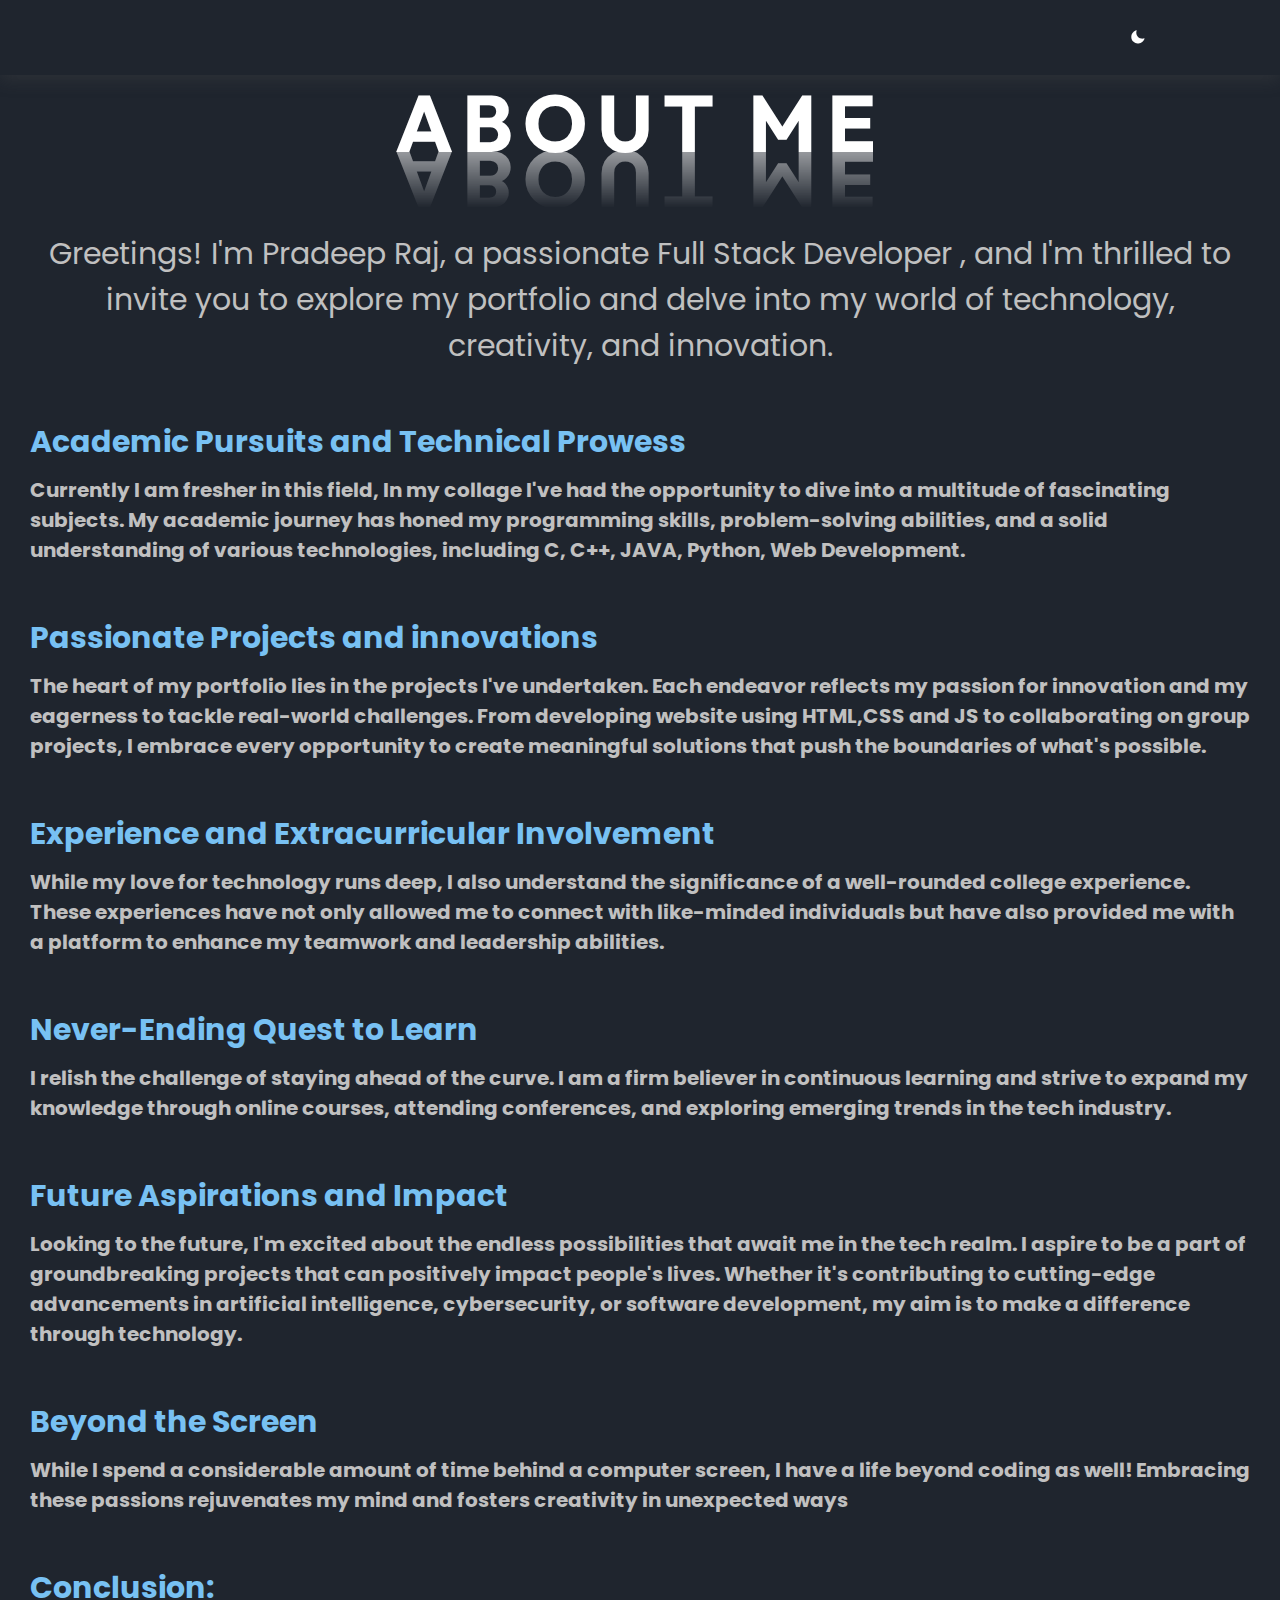
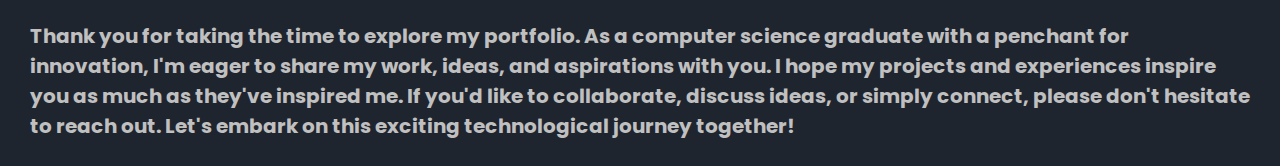
<file: about.html>
<!DOCTYPE html>
<html lang="en">
<head>
    <meta charset="UTF-8">
    <meta name="viewport" content="width=device-width, initial-scale=1.0">
    <link rel="stylesheet" href="about.css">
    <title>Pradeep Raj Portfolio</title>
    <link href="https://unpkg.com/boxicons@2.1.4/css/boxicons.min.css" rel="stylesheet">
</head>
<body class="dark-mode">
<header class="container">
    <div class="page-header">
        <div class="logo">
            <a href="#"></a>
        </div>
        <input type="checkbox" id="click" style="visibility: hidden;">
        <label for="click" class="mainicon">
            <div class="menu" style="display: none;">
                <i class="bx bx-menu"></i>
            </div>
        </label>
   <ul>
    <li>
      <a href="index.html"  style="--navAni:1">Home</a>
    </li>
    <li>
      <a href="#" class="active" style="--navAni:2">About</a>
    </li>
    <li>
      <a href="skills.html" style="--navAni:3">Skills</a>
    </li>
    <li>
      <a href="project.html" style="--navAni:4">Projects</a>
    </li>
    <li>
      <a href="contact.html" style="--navAni:5">Contact</a>
    </li>
   </ul>
   <label class="mode">
    <input type="checkbox" id="darkModeToggle">
    <i class="bx bxs-moon">  
    </i>
   </label>
  </div>
</header>
<div>
    <h2 class="text">ABOUT ME</h2>
</div>
        <div class="greetings" style="padding: 5px;margin: 25px">
            <p class="intro">
          Greetings! I'm Pradeep Raj, a passionate Full Stack Developer ,
          and I'm thrilled to invite you to explore my portfolio and delve into
          my world of technology, creativity, and innovation.
            </p>
            <h2 class="heading"> Academic Pursuits and Technical Prowess</h2>
            <p class="desc">       
          Currently I am  fresher in this field, In my collage  I've had the opportunity to dive into a
          multitude of fascinating subjects. My academic journey has honed my
          programming skills, problem-solving abilities, and a solid
          understanding of various technologies, including C, C++, JAVA, Python,
          Web Development.
            </p>
            <h2 class="heading"> Passionate Projects and innovations</h2>
            <p class="desc">      
          The heart of my portfolio lies in the projects I've undertaken. Each
          endeavor reflects my passion for innovation and my eagerness to tackle
          real-world challenges. From developing website using HTML,CSS and JS to collaborating on group
          projects, I embrace every opportunity to create meaningful solutions that push the boundaries of what's
          possible.
            </p>
            <h2 class="heading"> Experience and Extracurricular Involvement</h2>
            <p class="desc">    
          While my love for technology runs deep, I also understand the
          significance of a well-rounded college experience. These experiences
          have not only allowed me to connect with like-minded individuals but
          have also provided me with a platform to enhance my teamwork and
          leadership abilities.
            </p>
            <h2 class="heading">Never-Ending Quest to Learn </h2>
            <p class="desc">
           I relish the challenge of staying ahead of the curve. I am a firm believer in
          continuous learning and strive to expand my knowledge through online
          courses, attending conferences, and exploring emerging trends in the
          tech industry.
            </p>
           <h2 class="heading">Future Aspirations and Impact</h2>
           <p class="desc">           
          Looking to the future, I'm excited about the endless possibilities
          that await me in the tech realm. I aspire to be a part of
          groundbreaking projects that can positively impact people's lives.
          Whether it's contributing to cutting-edge advancements in artificial
          intelligence, cybersecurity, or software development, my aim is to
          make a difference through technology.
           </p>
           <h2 class="heading">Beyond the Screen</h2>
           <p class="desc">       
          While I spend a considerable amount of time behind a computer screen,
          I have a life beyond coding as well!
          Embracing these passions rejuvenates my mind and fosters creativity in
          unexpected ways
           </p>
           
        <h2 class="heading">Conclusion:</h2> 
        <p class="desc">            
          Thank you for taking the time to explore my portfolio. As a computer science graduate with a penchant for innovation, I'm eager to share my
          work, ideas, and aspirations with you. I hope my projects and
          experiences inspire you as much as they've inspired me. If you'd like
          to collaborate, discuss ideas, or simply connect, please don't
          hesitate to reach out. Let's embark on this exciting technological
          journey together!        
        </p> 
        </div>
<script>
      const darkModeToggle = document.getElementById('darkModeToggle');
        const body = document.body;
        const isDarkMode = localStorage.getItem('darkMode') === 'enabled';
        if (isDarkMode) {
            body.classList.add('dark-mode');
            darkModeToggle.checked = true;
        }
        darkModeToggle.addEventListener('change', () => {
            if (darkModeToggle.checked) {
                body.classList.add('dark-mode');
                localStorage.setItem('darkMode', 'enabled');
            } else {
                body.classList.remove('dark-mode');
                localStorage.setItem('darkMode', 'disabled');
            }
        });
</script>
</body>
</html>
</file>
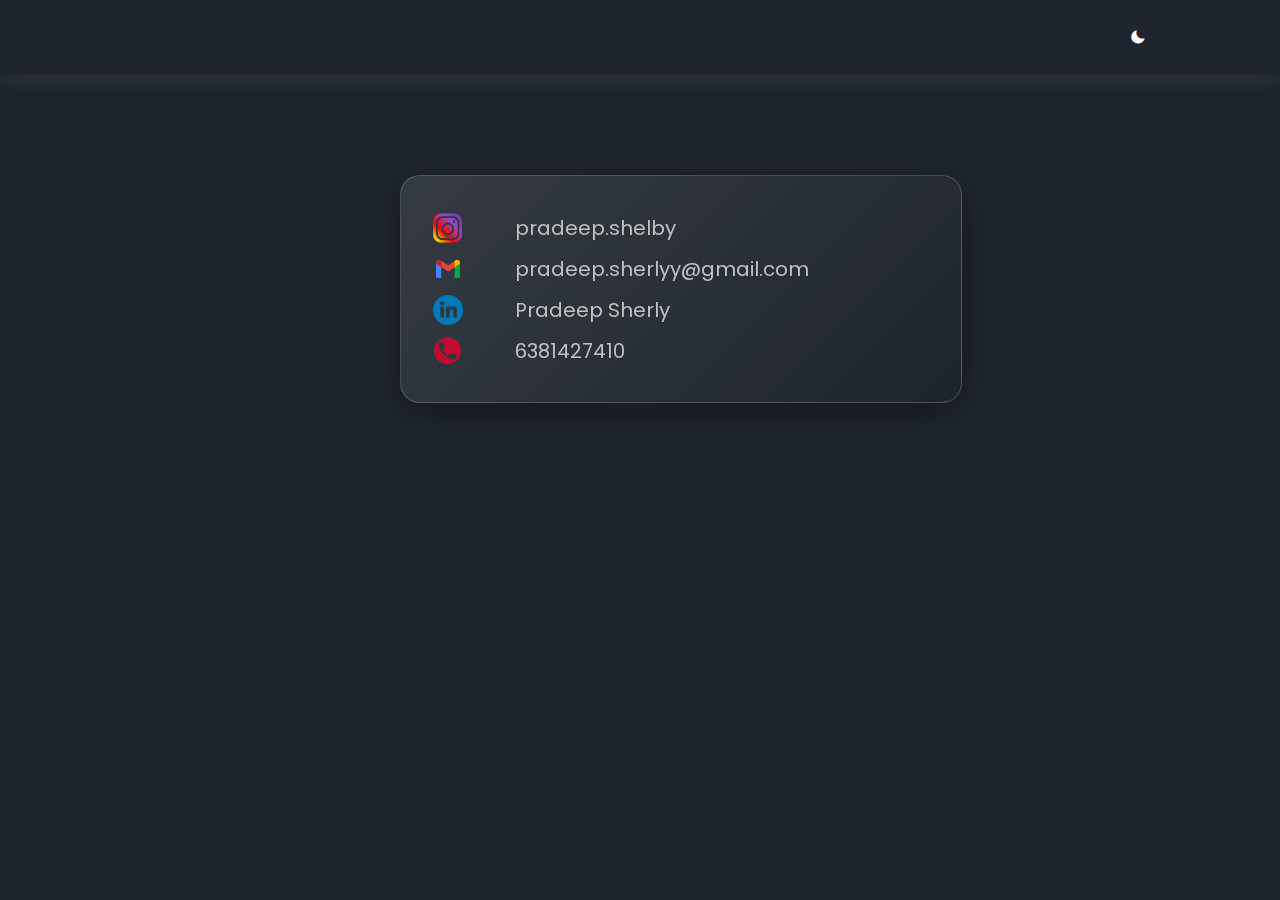
<file: contact.html>
<!DOCTYPE html>
<html lang="en">
<head>
    <meta charset="UTF-8">
    <meta name="viewport" content="width=device-width, initial-scale=1.0">
    <link rel="stylesheet" href="about.css">
    <title>Pradeep Raj Portfolio</title>
    <link href="https://unpkg.com/boxicons@2.1.4/css/boxicons.min.css" rel="stylesheet">
    <link rel="stylesheet" href="contact.css">
</head>
<body class="dark-mode">
<header class="container">
    <div class="page-header">
        <div class="logo">
            <a href="#"></a>
        </div>
        <input type="checkbox" id="click" style="visibility: hidden;">
        <label for="click" class="mainicon">
            <div class="menu" style="display: none;">
                <i class="bx bx-menu"></i>
            </div>
        </label>
   <ul>
    <li>
      <a href="index.html"  style="--navAni:1">Home</a>
    </li>
    <li>
      <a href="about.html"  style="--navAni:2">About</a>
    </li>
    <li>
      <a href="skills.html" style="--navAni:3">Skills</a>
    </li>
    <li>
      <a href="project.html" style="--navAni:4">Projects</a>
    </li>
    <li>
      <a href="#" class="active" style="--navAni:5">Contact</a>
    </li>
   </ul>
   <label class="mode">
    <input type="checkbox" id="darkModeToggle">
    <i class="bx bxs-moon">  
    </i>
   </label>
  </div>
</header>
<div class="glass">
    <table>
        <tbody>
            <tr>
                <td>
                    <img src="instagram.png" alt="">
                </td>
                <td>
                    <a href="https://www.instagram.com/pradeep.shelby?igsh=MXByc3FsdjA3eHJyOA==">pradeep.shelby</a>
                </td>
            </tr>
            <tr>
                <td>
                    <img src="gmail.png" alt="">
                </td>
                <td>
                    <a href="mailto:">pradeep.sherlyy@gmail.com</a>
                </td>
            </tr>
            <tr>
                <td>
                    <img src="linkedin.png" alt="">
                </td>
                <td>
                    <a href="https://www.linkedin.com/in/pradeep-sherly-1971102a1?utm_source=share&utm_campaign=share_via&utm_content=profile&utm_medium=android_app">Pradeep Sherly</a>
                </td>
            </tr>
            <tr>
                <td>
                    <img src="mobile.png" alt="">
                </td>
                <td>
                    <a href="">6381427410</a>
                </td>
            </tr>
        </tbody>
    </table>
</div>
<script>
      const darkModeToggle = document.getElementById('darkModeToggle');
        const body = document.body;
        const isDarkMode = localStorage.getItem('darkMode') === 'enabled';
        if (isDarkMode) {
            body.classList.add('dark-mode');
            darkModeToggle.checked = true;
        }
        darkModeToggle.addEventListener('change', () => {
            if (darkModeToggle.checked) {
                body.classList.add('dark-mode');
                localStorage.setItem('darkMode', 'enabled');
            } else {
                body.classList.remove('dark-mode');
                localStorage.setItem('darkMode', 'disabled');
            }
        });
</script>
</body>
</html>
</file>
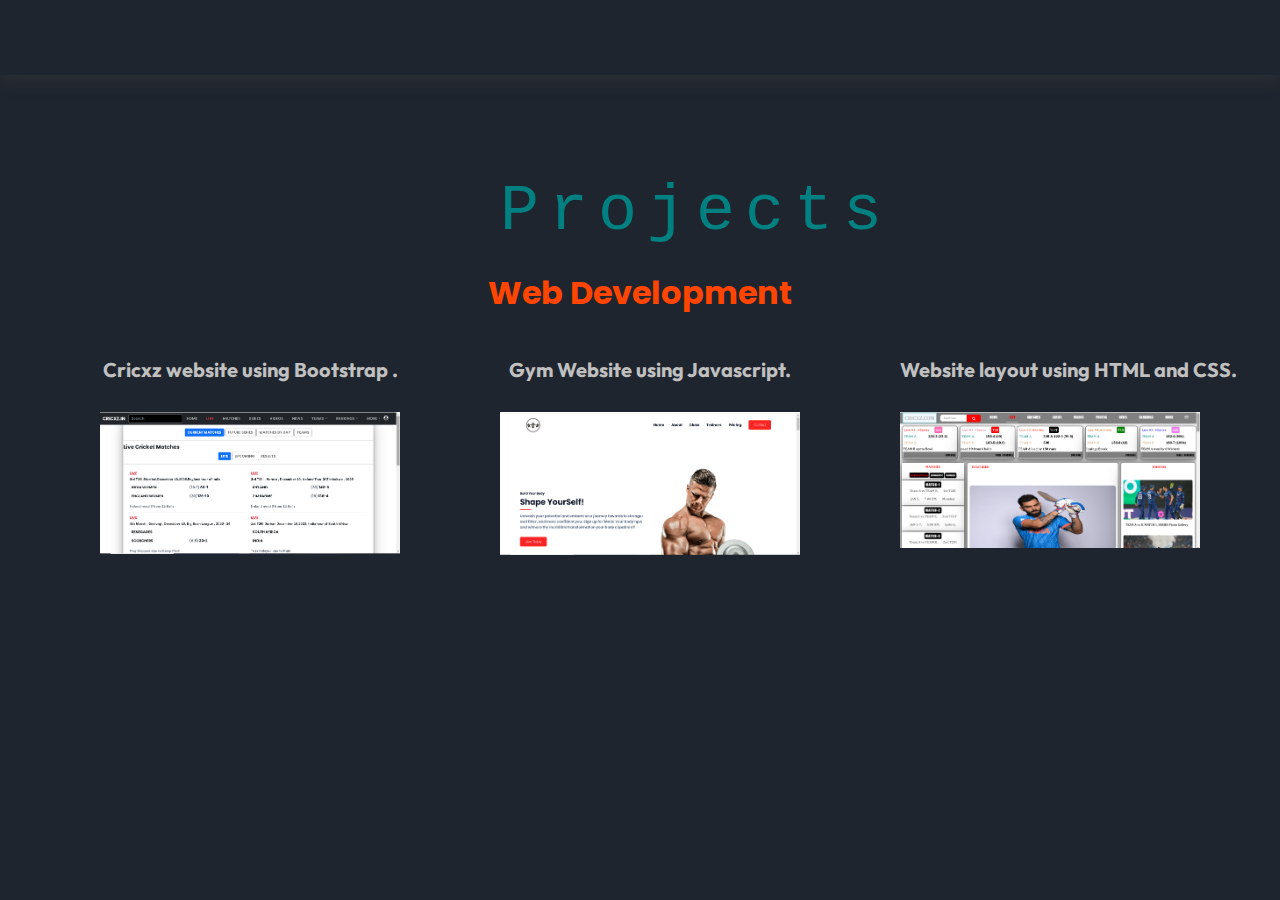
<file: project.html>
<!DOCTYPE html>
<html lang="en">
<head>
    <meta charset="UTF-8">
    <meta name="viewport" content="width=device-width, initial-scale=1.0">
    <title>Pradeep Raj Portfolio</title>
    <link href="https://unpkg.com/boxicons@2.1.4/css/boxicons.min.css" rel="stylesheet">
    <link rel="stylesheet" href="project.css">
</head>
<body class="dark-mode">

<header class="container">
    <div class="page-header">
        <div class="logo">
            <a href="#"></a>
        </div>
        <input type="checkbox" id="click">
        <label for="click" class="mainicon">
            <div class="menu">
                <i class="bx bx-menu"></i>
            </div>
        </label>
   <ul>
    <li>
      <a href="index.html"  style="--navAni:1">Home</a>
    </li>
    <li>
      <a href="about.html" style="--navAni:2">About</a>
    </li>
    <li>
      <a href="skills.html" style="--navAni:3">Skills</a>
    </li>
    <li>
      <a href="#" class="active" style="--navAni:4">Projects</a>
    </li>
    <li>
      <a href="contact.html" style="--navAni:5">Contact</a>
    </li>
   </ul>
   <label class="mode">
    <input type="checkbox" id="darkModeToggle">
    <i class="bx bxs-moon">  
    </i>
   </label>
  </div>
</header>
<div class="p-container" >
    <div class="p-heading">Projects</div>
</div>
<h1>Web Development</h2>
<div class="web">
    <div class="parallax">              
        <h2 style="color: silver;">
            Cricxz website using Bootstrap .
        </h2>
        <a href="https://pradeepsherly.github.io/cricxz.in/live.html">
            <img src="Screenshot (58).png" alt="">
        </a>
    </div>
    <div class="parallax">              
        <h2 style="color: silver;">
           Gym Website  using  Javascript.
        </h2>
        <a href="https://pradeepsherly.github.io/gym/">
            <img src="Screenshot (56).png" alt="">
        </a>
    </div>
    <div class="parallax">              
        <h2 style="color: silver;">
            Website layout using HTML and CSS.
        </h2>
        <a href="https://pradeepsherly.github.io/cricxz/Live.html">
            <img src="Screenshot (26).png" alt="">
        </a>
    </div>

 </div>
<script>
  
  const darkModeToggle = document.getElementById('darkModeToggle');
        const body = document.body;
        const isDarkMode = localStorage.getItem('darkMode') === 'enabled';
        if (isDarkMode) {
            body.classList.add('dark-mode');
            darkModeToggle.checked = true;
        }
        darkModeToggle.addEventListener('change', () => {
            if (darkModeToggle.checked) {
                body.classList.add('dark-mode');
                localStorage.setItem('darkMode', 'enabled');
            } else {
                body.classList.remove('dark-mode');
                localStorage.setItem('darkMode', 'disabled');
            }
        });
    
</script>
</body>
</html>
</file>
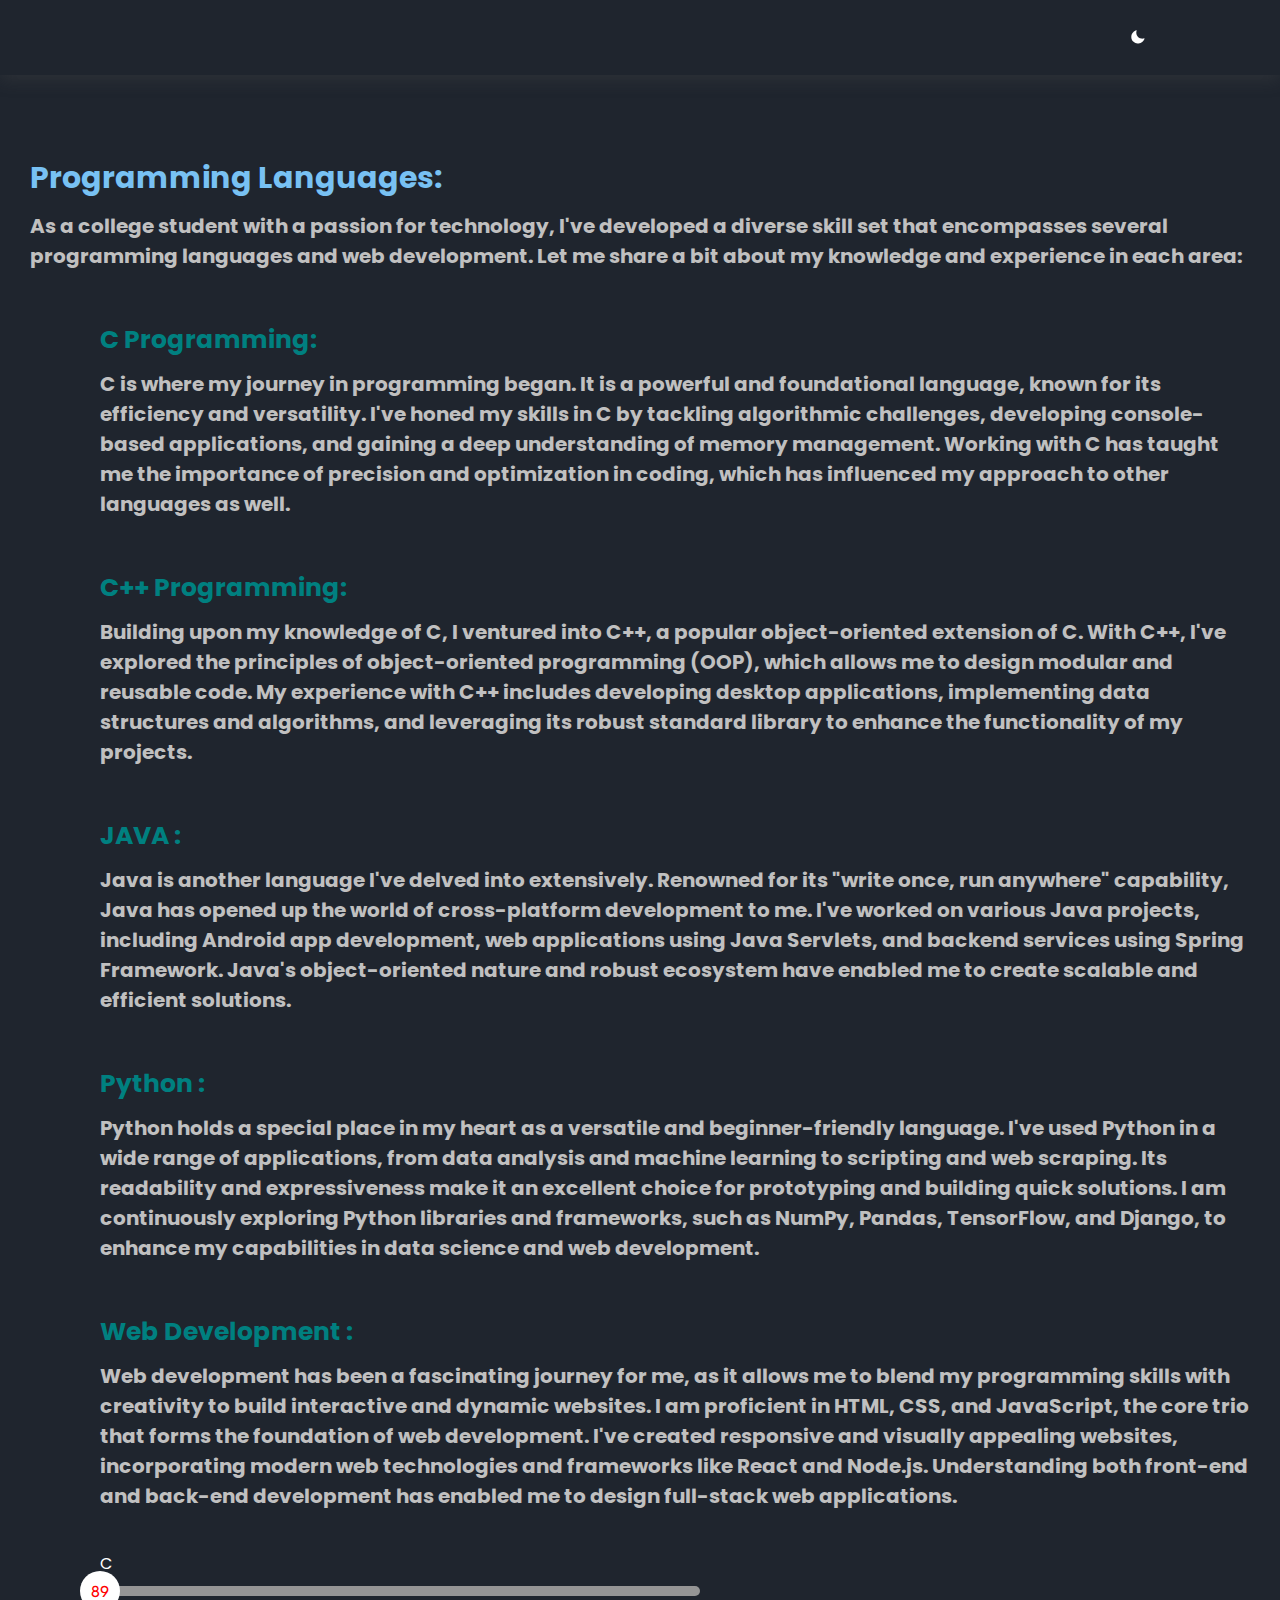
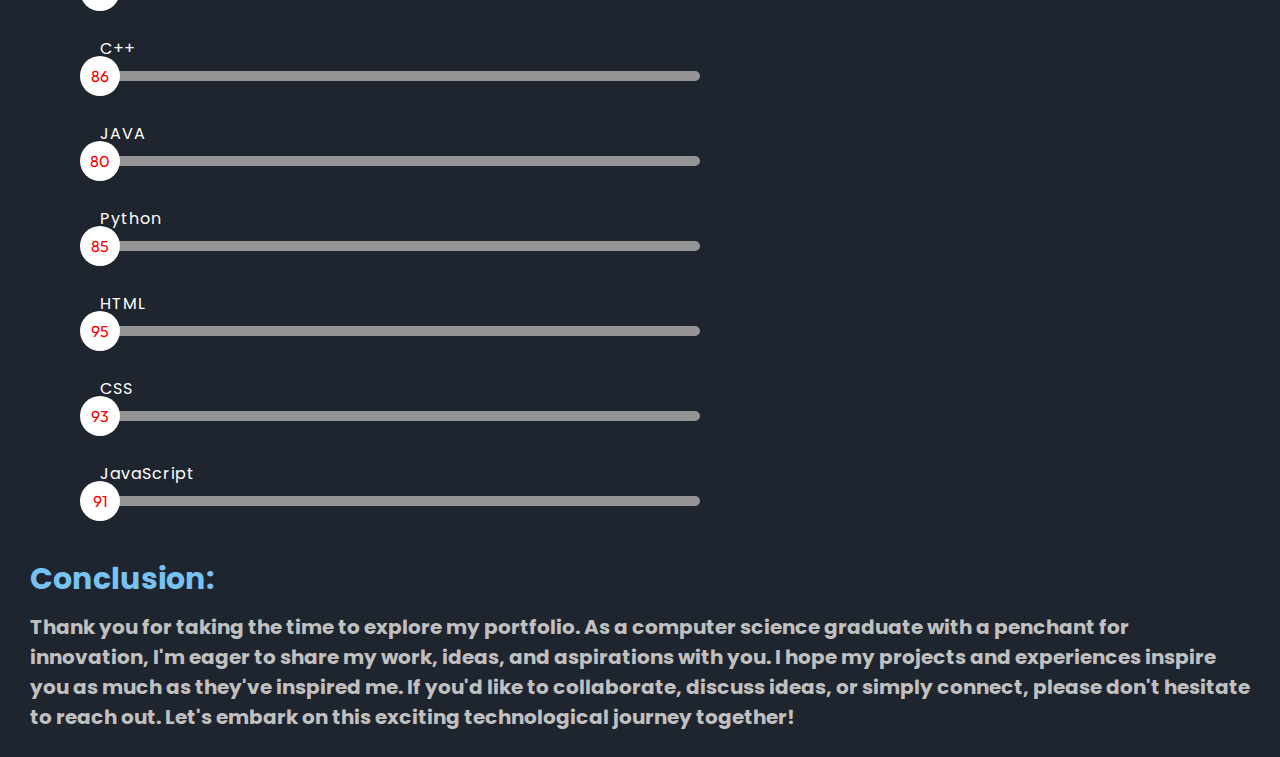
<file: skills.html>
<!DOCTYPE html>
<html lang="en">
<head>
    <meta charset="UTF-8">
    <meta name="viewport" content="width=device-width, initial-scale=1.0">
    <link rel="stylesheet" href="about.css">
    <title>Pradeep Raj Portfolio</title>
    <link href="https://unpkg.com/boxicons@2.1.4/css/boxicons.min.css" rel="stylesheet">
</head>
<body class="dark-mode">
<header class="container">
    <div class="page-header">
        <div class="logo">
            <a href="#"></a>
        </div>
        <input type="checkbox" id="click" style="visibility: hidden;">
        <label for="click" class="mainicon">
            <div class="menu" style="display: none;">
                <i class="bx bx-menu"></i>
            </div>
        </label>
   <ul>
    <li>
      <a href="index.html"  style="--navAni:1">Home</a>
    </li>
    <li>
      <a href="about.html"  style="--navAni:2">About</a>
    </li>
    <li>
      <a href="#" class="active" style="--navAni:3">Skills</a>
    </li>
    <li>
      <a href="project.html" style="--navAni:4">Projects</a>
    </li>
    <li>
      <a href="contact.html" style="--navAni:5">Contact</a>
    </li>
   </ul>
   <label class="mode">
    <input type="checkbox" id="darkModeToggle">
    <i class="bx bxs-moon">  
    </i>
   </label>
  </div>
</header>
        <div class="greetings" style="padding: 5px;margin: 25px">
           <h2 class="heading">Programming Languages:</h2>
            <p class="desc">       
          As a college student with a passion for technology, I've developed a
          diverse skill set that encompasses several programming languages and
          web development. Let me share a bit about my knowledge and experience
          in each area:
            </p>
            <h3> C Programming: </h3>
            <p class="desc_pro">         
          C is where my journey in programming began. It is a powerful and
          foundational language, known for its efficiency and versatility. I've
          honed my skills in C by tackling algorithmic challenges, developing
          console-based applications, and gaining a deep understanding of memory
          management. Working with C has taught me the importance of precision
          and optimization in coding, which has influenced my approach to other
          languages as well.
            </p>
            <h3> C++ Programming: </h3>
            <p class="desc_pro">     
          Building upon my knowledge of C, I ventured into C++, a popular
          object-oriented extension of C. With C++, I've explored the principles
          of object-oriented programming (OOP), which allows me to design
          modular and reusable code. My experience with C++ includes developing
          desktop applications, implementing data structures and algorithms, and
          leveraging its robust standard library to enhance the functionality of
          my projects.
            </p>
            <h3> JAVA    : </h3>
            <p class="desc_pro">        
          Java is another language I've delved into extensively. Renowned for
          its "write once, run anywhere" capability, Java has opened up the
          world of cross-platform development to me. I've worked on various Java
          projects, including Android app development, web applications using
          Java Servlets, and backend services using Spring Framework. Java's
          object-oriented nature and robust ecosystem have enabled me to create
          scalable and efficient solutions.
            </p>
            <h3> Python   : </h3>
            <p class="desc_pro">   
          Python holds a special place in my heart as a versatile and
          beginner-friendly language. I've used Python in a wide range of
          applications, from data analysis and machine learning to scripting and
          web scraping. Its readability and expressiveness make it an excellent
          choice for prototyping and building quick solutions. I am continuously
          exploring Python libraries and frameworks, such as NumPy, Pandas,
          TensorFlow, and Django, to enhance my capabilities in data science and
          web development.   
            </p>
            <h3> Web Development   : </h3>
            <p class="desc_pro">       
          Web development has been a fascinating journey for me, as it allows me
          to blend my programming skills with creativity to build interactive
          and dynamic websites. I am proficient in HTML, CSS, and JavaScript,
          the core trio that forms the foundation of web development. I've
          created responsive and visually appealing websites, incorporating
          modern web technologies and frameworks like React and Node.js.
          Understanding both front-end and back-end development has enabled me
          to design full-stack web applications.
            </p>

            <div class="skills">
                <h3 class="progress_head">C</h3>
                <div class="progress-bar">
                    <div class="c">
                        <span> 89</span>
                    </div>
                </div>
                <h3 class="progress_head">C++</h3>
                <div class="progress-bar">
                    <div class="ca">
                        <span> 86</span>
                    </div>
                </div>
                <h3 class="progress_head">JAVA</h3>
                <div class="progress-bar">
                    <div class="java">
                        <span> 80</span>
                    </div>
                </div>
                <h3 class="progress_head">Python</h3>
                <div class="progress-bar">
                    <div class="python">
                        <span> 85</span>
                    </div>
                </div>
                <h3 class="progress_head">HTML</h3>
                <div class="progress-bar">
                    <div class="html">
                        <span> 95</span>
                    </div>
                </div>
                <h3 class="progress_head">CSS</h3>
                <div class="progress-bar">
                    <div class="css">
                        <span> 93</span>
                    </div>
                </div>
                <h3 class="progress_head">JavaScript</h3>
                <div class="progress-bar">
                    <div class="js">
                        <span> 91</span>
                    </div>
                </div>
            </div>
        <h2 class="heading">Conclusion:</h2> 
        <p class="desc">            
          Thank you for taking the time to explore my portfolio. As a computer science graduate with a penchant for innovation, I'm eager to share my
          work, ideas, and aspirations with you. I hope my projects and
          experiences inspire you as much as they've inspired me. If you'd like
          to collaborate, discuss ideas, or simply connect, please don't
          hesitate to reach out. Let's embark on this exciting technological
          journey together!        
        </p> 
        </div>
<script>
      const darkModeToggle = document.getElementById('darkModeToggle');
        const body = document.body;
        const isDarkMode = localStorage.getItem('darkMode') === 'enabled';
        if (isDarkMode) {
            body.classList.add('dark-mode');
            darkModeToggle.checked = true;
        }
        darkModeToggle.addEventListener('change', () => {
            if (darkModeToggle.checked) {
                body.classList.add('dark-mode');
                localStorage.setItem('darkMode', 'enabled');
            } else {
                body.classList.remove('dark-mode');
                localStorage.setItem('darkMode', 'disabled');
            }
        });
</script>
</body>
</html>
</file>
<file: about.css>
@import url('https://fonts.googleapis.com/css2?family=Poppins:wght@100;200;300;400;500;600;700;800&display=swap');
@import url('https://fonts.googleapis.com/css2?family=Outfit:wght@200;300;400;500;600;700;800&family=Roboto:wght@100;300;400&display=swap');

:root {
    --primary-color: #f9532d;
    --primary-dark: #1F252E;
}

* {
    margin: 0;
    padding: 0;
    scroll-behavior: smooth;
}

body {
    font-family: 'Outfit', sans-serif;
    background: #ffffff;
    height: 100vh;
    color: #000;
}

/* Genral */
.container {
    padding: 0 8.4rem;
}
.bxs-moon:before {
  content: "\ee4e";
}

/* Nav */
header {
    box-shadow: 0 4px 17px rgba(0, 0, 0, .1);
    background: #fff;
    position: sticky;
    top: 0;
    z-index: 1;
}

.page-header {
    display: flex;
    justify-content: space-between;
    align-items: center;
    padding: 1rem 0;
}
.logo {
    font-size: 1.5rem;
    font-weight: 800;
    opacity: 0;
    animation: leftSideAni 1s ease forwards;
}

.logo a {
    color: #000;
    text-decoration: none;
}

ul {
    display: flex;
    gap: .6rem;
    list-style-type: none;
    background-color: transparent;
    overflow: hidden;
}

li a {
    display: inline-block;
    padding: .3rem 1rem;
    color: #000;
    text-decoration: none;
    font-size: 1.05rem;
    font-weight: 600;
    letter-spacing: .7px;
    border-radius: 36px;
    line-height: 2;
    transition: .3s;
    opacity: 0;
    animation: navani .3s ease forwards;
    animation-delay: calc(.15s * var(--navAni));
}

li a.active,
li a:hover {
    color: var(--primary-color);
}

.dark-mode {
    background-color: var(--primary-dark);
    color: #ffffff;
}

.dark-mode input {
    display: none;
}

.dark-mode .logo a, 
.dark-mode ul li a, 
.dark-mode .main h3, 
.dark-mode .main h1 {
    color: #fff;
}
.dark-mode ul li a.active, .dark-mode ul li a:hover {
    color: var(--primary-color);
}
.dark-mode .images {
    background: linear-gradient(145deg, #1f252e, #2e3239);
    box-shadow: 10px 10px 19px #1c1e22, -10px -10px 19px #1b1f27;
    border-top: 2px solid var(--primary-color);
    border-bottom-left-radius: 60px;
    border-bottom-right-radius: 60px;
    margin: auto;
    overflow: hidden;
}

.dark-mode header {
    box-shadow: 0 4px 17px rgb(80 80 80 / 31%);
    background: var(--primary-dark);
}

.mode input {
    display: none;
}

@keyframes navani {
    0% {
        transform: translateY(100px);
        opacity: 0;
    }

    100% {
        transform: translateY(0);
        opacity: 1;
    }
}


h2{
    display: block;
    font-weight: bold;
}
.text{
    text-align: center;
    margin-top: 20px;
    font-size: 20px;
    font-size: 5em;
    letter-spacing: 10px;
    -webkit-box-reflect: below 1px linear-gradient(transparent,#0008);
    line-height: 0.7em;
    animation: glow 5s linear infinite;
}
@keyframes glow{
    0%, 18%, 20%, 50.1%, 60%, 65.1%, 80%, 90.1%, 92% {
        color: #0e3748;
        text-shadow: none;
}
18.1%, 20.1%, 30%, 50%, 60.1%, 65%, 80.1%, 90%, 92.1%, 100% {
    text-shadow: 0 0 10px #03bcf4, 0 0 20px #03bcf4, 0 0 40px #03bcf4, 0 0 80px #03bcf4, 0 0 160px #03bcf4;
    color: white;
}
}
.greetings .intro {
    font-family: 'poppins';
    font-size: 30px;
    margin-top: 50px;
    text-align: center;
    font-weight: 500px;
    color: silver;
}
p {
    display: block;
    margin-block-start: 1em;
    margin-block-end: 1em;
    margin-inline-start: 0px;
    margin-inline-end: 0px;
}
.greetings .heading {
    font-family: 'poppins';
    font-size: 30px;
    margin-top: 50px;
    text-align: left;
    font-weight: 500px;
    color: #78C1F3;
}
.greetings .desc {
    font-family: 'poppins';
    font-size: 20px;
    margin-top: 10px;
    text-align: left;
    font-weight: bold;
    color:silver;
}
.greetings h3 {
    font-family: 'poppins';
    font-size: 25px;
    margin-top: 50px;
    margin-left: 70px;
    text-align: left;
    font-weight: 500px;
    color: teal;
}
.greetings .desc_pro {
    font-family: 'poppins';
    font-size: 20px;
    margin-left: 70px;
    margin-top: 10px;
    text-align: left;
    font-weight: bold;
    color:silver;
}
.skills .progress_head {
    font-weight: 400;
    letter-spacing: 1px;
    margin-top: 40px;
    margin-bottom: 10px;
    color: #fff;
    font-size: 16px;
    font-family: 'poppins';
}
.progress-bar {
    background-color: #959595;
    width: 600px;
    height: 10px;
    margin-left: 70px;
    border-radius: 5px;
}
span{
    display: flex;
    position: relative;
}

.progress-bar div span {
    height: 40px;
    width: 40px;
    border-radius: 50%;
    background: #fff;
    float: right;
    margin-top: -15px;
    margin-right: -20px;
    color: red;
    display: flex;
    align-items: center;
    justify-content: center;
}
span::before {
    content: attr(data-text);
    position: absolute;
    color: #fff;
    width: 200px;
    overflow: hidden;
    white-space: nowrap;
    border-right: 4px solid #fff;
    filter: drop-shadow(0 0 20px #fff);
    animation: animate 8s linear infinite;
}
.progress-bar div {
    height: 10px;
    border-radius: 5px;
    width: 0%;
}
.c {
    background: red;
    animation: c 5s linear forwards;
}
.ca {
    background: yellowgreen;
    animation: ca 5s linear forwards;
}
.java {
    background: #FFB84C;
    animation: java 5s linear forwards;
} 
.python {
    background: #9336B4;
    animation: python 5s linear forwards;
} 
.html {
    background: #865DFF;
    animation: html 5s linear forwards;
}  
.css {
    background: #FFEA20;
    animation: css 5s linear forwards;
}  
.js {
    background: #0F6292;
    animation: js 5s linear forwards;
}
@keyframes c{
100% {
    width: 89%;
   }
}
@keyframes ca{
100% {
    width: 86%;
}
}
@keyframes java{
100% {
    width: 80%;
}
}
@keyframes python{
100% {
    width: 85%;
}
}
@keyframes html{
100% {
    width: 95%;
}
}
@keyframes css{
100% {
    width: 93%;
}
}
@keyframes js{
100% {
    width: 91%;
}
}
@keyframes animate{
    0%,10%,100%{
        width: 0;
    }
    70%,90%{
        width: 100%;
    }
}
progress-bar div {
    height: 10px;
    border-radius: 5px;
    width: 0%;
}
</file>
<file: contact.css>
.glass {
    background: linear-gradient(135deg, rgba(255,255,255,0.1),rgba(255,255,255,0));
    backdrop-filter: blur(10px);
    width: 500px;
    
    margin-left: 400px;
    margin-top: 100px;
    border: 1px solid rgba(255,255,255,0.18);
    -webkit-backdrop-filter: blur(10px);
    border-radius: 20px;
    box-shadow: 0 8px 32px rgba(0,0, 0,0.37);
    padding: 30px;
}
table {
    display: table;
    border-collapse: separate;
    box-sizing: border-box;
    text-indent: initial;
    border-spacing: 2px;
    border-color: gray;
}
tbody {
    display: table-row-group;
    vertical-align: middle;
    border-color: inherit;
}
tr {
    display: table-row;
    vertical-align: inherit;
    border-color: inherit;
}
td {
    display: table-cell;
    vertical-align: inherit;
}
img {
    overflow-clip-margin: content-box;
    overflow: clip;
    height: 30px;
    margin-top: 5px;
}
.glass td a {
    color: silver;
    font-family: 'poppins';
    text-decoration: none;
    font-size: 20px;
    margin-left: 50px;
    
}
</file>
<file: project.css>
@import url('https://fonts.googleapis.com/css2?family=Poppins:wght@100;200;300;400;500;600;700;800&display=swap');
@import url('https://fonts.googleapis.com/css2?family=Outfit:wght@200;300;400;500;600;700;800&family=Roboto:wght@100;300;400&display=swap');

:root {
    --primary-color: #f9532d;
    --primary-dark: #1F252E;
}

* {
    margin: 0;
    padding: 0;
    scroll-behavior: smooth;
}

body {
    font-family: 'Outfit', sans-serif;
    background: #ffffff;
    height: 100vh;
    color: #000;
}

/* Genral */
.cv button{
    margin-top: 20px;
    border-radius: 10px;
    font-family: 'poppins';
    border: 2px solid white;
}
.cv button a{
    text-decoration: none;
    font-size: 15px;
    color: #000;
    padding: 5px;
    margin: 5px;
}
.container {
    padding: 0 8.4rem;
}
.bxs-moon:before {
  content: "\ee4e";
}

.img-w {
    width: 100%;
    height: auto;
}

/* Nav */
header {
    box-shadow: 0 4px 17px rgba(0, 0, 0, .1);
    background: #fff;
    position: sticky;
    top: 0;
    z-index: 1;
}

.page-header {
    display: flex;
    justify-content: space-between;
    align-items: center;
    padding: 1rem 0;
}

.logo {
    font-size: 1.5rem;
    font-weight: 800;
    opacity: 0;
    animation: leftSideAni 1s ease forwards;
}

.logo a {
    color: #000;
    text-decoration: none;
}

ul {
    display: flex;
    gap: .6rem;
    list-style-type: none;
    background-color: transparent;
    overflow: hidden;
}

li a {
    display: inline-block;
    padding: .3rem 1rem;
    color: #000;
    text-decoration: none;
    font-size: 1.05rem;
    font-weight: 600;
    letter-spacing: .7px;
    border-radius: 36px;
    line-height: 2;
    transition: .3s;
    opacity: 0;
    animation: navani .3s ease forwards;
    animation-delay: calc(.15s * var(--navAni));
}

li a.active,
li a:hover {
    color: var(--primary-color);
}

#click {
    display: none;
}

.menu {
    display: none;
}

.mode i {
    font-size: 1.4rem;
    cursor: pointer;
    color: var(--primary-color);
    opacity: 0;
    animation: rightSideAni 1.5s ease forwards;
}

/* Nav End */

/* Section 1 */

.main {
    padding: 6rem 0;
    display: grid;
    grid-template-columns: repeat(auto-fit, minmax(350px, 1fr));
    row-gap: 2rem;
    column-gap: 6rem;
    align-items: center;
}

.main h3 {
    color: #000;
    font-size: 1.5rem;
    opacity: 0;
    animation: topSideAni 1s ease forwards;
}

.main h1 {
    color: hsl(0, 0%, 0%);
    font-size: 3rem;
    font-weight: 600;
    opacity: 0;
    animation: leftSideAni 1s ease forwards;
    animation-delay: 1s;
}
span::before{
  content: attr(data-text);
  position: absolute;
  color:var(--primary-color);
  width: 80px;
  overflow: hidden;
  white-space: nowrap;
  border-right: 4px solid #fff;
  filter: drop-shadow(0 0 20px #fff);
  animation: animate 8s linear infinite;
}
@keyframes animate{
  0%,10%,100%{
      width: 0;
  }
  70%,90%{
      width: 56%;
  }
}

.social {
    display: flex;
    flex-wrap: wrap;
    gap: 1.4rem;
    margin-top: 1.4rem;
}

.social a {
    display: grid;
    place-items: center;
    text-decoration: none;
    color: var(--primary-color);
    border: 1.6px solid var(--primary-color);
    font-size: 1.5rem;
    border-radius: 50%;
    padding: 0.39rem;
    text-align: center;
    opacity: 0;
    animation: SocialAni 1s ease forwards;
    animation-delay: calc(.2s * var(--socialAni));
}

.social a:hover {
    color: var(--primary-dark);
    background-color: var(--primary-color);
    box-shadow: 0 0 20px var(--primary-color);
    transition: all .3s ease-in-out;
}


.images {
    border-radius: 10px;
    width: 450px;
    /* opacity: 0; */
    /* animation: imageAni 1s ease forwards; */
    /* animation-delay: 1.5s */
}
.images {
    background: linear-gradient(145deg, #e2e8ec, #ffffff);
    box-shadow: 5px 5px 15px #D1D9E6, -5px -5px 15px #ffffff;
    border-top: 2px solid var(--primary-color);
}

/* Section 1 End */


.dark-mode {
    background-color: var(--primary-dark);
    color: #ffffff;
}

.mode input {
    display: none;
}

.dark-mode .logo a, 
.dark-mode ul li a, 
.dark-mode .main h3, 
.dark-mode .main h1 {
    color: #fff;
}
.dark-mode ul li a.active, .dark-mode ul li a:hover {
    color: var(--primary-color);
}
.dark-mode .images {
    background: linear-gradient(145deg, #1f252e, #2e3239);
    box-shadow: 10px 10px 19px #1c1e22, -10px -10px 19px #1b1f27;
    border-top: 2px solid var(--primary-color);
    border-bottom-left-radius: 60px;
    border-bottom-right-radius: 60px;
    margin: auto;
    overflow: hidden;
}

.dark-mode header {
    box-shadow: 0 4px 17px rgb(80 80 80 / 31%);
    background: var(--primary-dark);
}



/* Animation */
@keyframes leftSideAni {
    0% {
        transform: translateX(-100px);
        opacity: 0;
    }

    100% {
        transform: translateX(0);
        opacity: 1;
    }
}

@keyframes navani {
    0% {
        transform: translateY(100px);
        opacity: 0;
    }

    100% {
        transform: translateY(0);
        opacity: 1;
    }
}

@keyframes rightSideAni {
    0% {
        transform: translateX(100px);
        opacity: 0;
    }

    100% {
        transform: translateX(0);
        opacity: 1;
    }
}

@keyframes topSideAni {
    0% {
        transform: translateY(-100px);
        opacity: 0;
    }

    100% {
        transform: translateY(0);
        opacity: 1;
    }
}

@keyframes SocialAni {
    0% {
        transform: translateY(100px);
        opacity: 0;
    }

    100% {
        transform: translateY(0);
        opacity: 1;
    }
}

/* @keyframes ImgAni {
    0% {
        transform: translateX(0);
    }
    50% {
        transform: translateX(-9px);
    }
    100% {
        transform: translateX(0);
    }
} */
@keyframes imageAni {
    0% {
        opacity: 0;
        transform: scale(0);
    }

    100% {
        opacity: 1;
        transform: scale(1);
    }
}

@media screen and (max-width: 1024px) {
    .container {
        padding: 0 4.4rem;
    }

    .main h3 {
        color: #000;
        margin-top: 1rem;
    }
}

@media screen and (max-width: 768px) {
    .container {
        padding: 0 1.6rem;
    }
}

@media screen and (max-width:600px) {
    body {
        height: auto;
    }

    header {
        height: auto;
    }

    ul {
        background: #fff;
        width: 100%;
        height: 100vh;
        position: absolute;
        display: flex;
        flex-direction: column;
        text-align: center;
        top: 3.4rem;
        left: -100%;
        z-index: 111111;
    }

    .menu {
        display: block;
        font-size: 1.5rem;
        font-weight: bold;
        color: var(--primary-color);
    }

    #click:checked~ul {
        left: 0%;
        transition: all 0.3s ease;
    }
    .dark-mode .menu {
        color: var(--primary-color);
    }

    .dark-mode ul {
        background: var(--primary-dark);
    }

    .mode {
        position: absolute;
        right: 4rem;
    }
    .images {
        width: 100%;
        margin: auto;
    }

    .main {
        margin-top: 2rem;
    }
}

.p-container {
    display: grid;
    margin-top: 100px;
    margin-left: 500px;
}
.p-heading {
    font-size: 5em;
    letter-spacing: 10px;
    font-family: monospace;
    border-right: 5px solid;
    width: 100%;
    color: teal;
    white-space: nowrap;
    overflow: hidden;
    animation: typing 2s steps(8), cursor .4s step-end infinite alternate;
}
@keyframes typing{
    0%{
        width: 0;
    }
}
@keyframes cursor{
    50%{
        border-color: transparent;
    }
}
h1 {
    margin-top: 20px;
    text-align: center;
    font-family: 'poppins';
    font-size: 2em;
    color:orangered;
}
.parallax {
    margin-top: 30px;
    margin-left: 100px;
}
.parallax h2 {
    color:#000;
    margin-top: 10px;
    font-size: 20px;
    text-align: center;
}
.parallax img {
    margin-top: 30px;
    width: 300px;
    height: auto;
}
.web{
    display: flex;
    flex-direction: row;
    flex-wrap: wrap;
}  
.note {
    margin-top: 20px;
    text-align: center;
    font-family: 'poppins';
    font-size: 25px;
    color: #fff;
}
</file>
